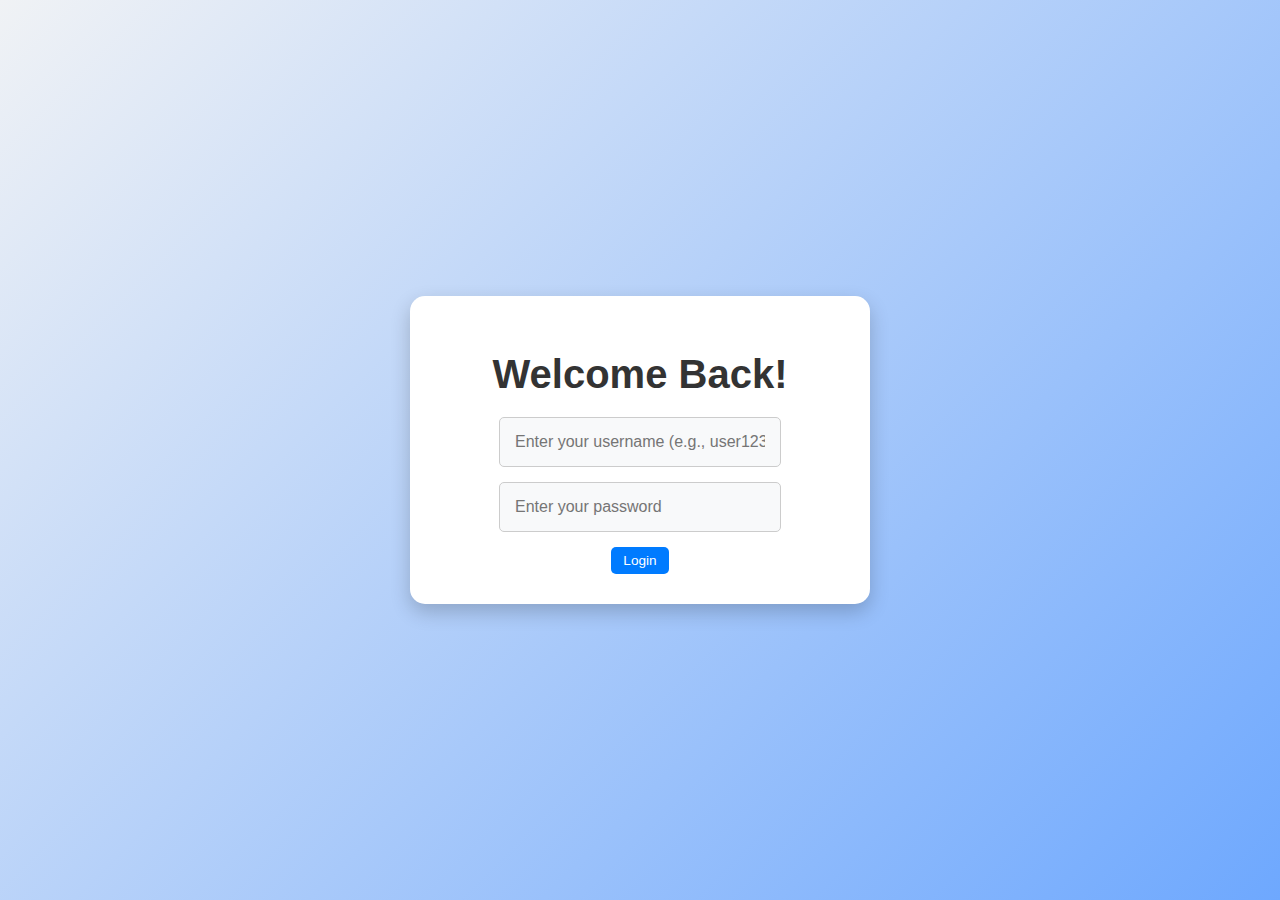
<file: index.html>
<!DOCTYPE html>
<html lang="en">
<head>
  <meta charset="UTF-8">
  <meta name="viewport" content="width=device-width, initial-scale=1.0">
  <title>To-Do List</title>
  <style>
    /* General Styling */
    body {
      font-family: 'Roboto', sans-serif;
      background: linear-gradient(135deg, #f0f2f5, #6ea8fe);
      margin: 0;
      padding: 0;
      min-height: 100vh;
      display: flex;
      align-items: center;
      justify-content: center;
    }    
    .login-container,
    .main-container {
      display: flex;
      align-items: center;
      justify-content: center;
      flex-direction: column;
      text-align: center;
      background: #ffffff;
      padding: 30px;
      border-radius: 15px;
      box-shadow: 0 8px 20px rgba(0, 0, 0, 0.2);
    }

    .login-container {
      max-width: 400px;
      width: 90%;
    }

    .login-container input {
      padding: 15px;
      margin-bottom: 15px;
      border: 1px solid #ccc;
      border-radius: 5px;
      font-size: 1rem;
      width: 100%;
    }

    .login-container button {
      background-color: #007bff;
      color: white;
      padding: 10px 20px;
      border: none;
      border-radius: 5px;
      cursor: pointer;
      font-size: 1rem;
      width: 100%;
    }

    .login-container button:hover {
      background-color: #0056b3;
    }

    .container {
      background: white;
      border-radius: 10px;
      box-shadow: 0 4px 15px rgba(0, 0, 0, 0.2);
      padding: 30px;
      max-width: 600px;
      width: 90%;
    }

    h1 {
      font-size: 2.5rem;
      color: #333;
      margin-bottom: 20px;
    }

    .add-section {
      display: flex;
      gap: 10px;
      justify-content: center;
      margin-bottom: 20px;
    }

    input {
      flex: 1;
      padding: 10px;
      border: 1px solid #ccc;
      border-radius: 5px;
      font-size: 1rem;
      max-width: 250px;
    }

    button {
      padding: 10px 15px;
      border: none;
      border-radius: 5px;
      font-size: 1rem;
      cursor: pointer;
      transition: background-color 0.3s;
    }
    .login-container button {
  background-color: #007bff;
  color: white;
  padding: 6px 12px; /* Smaller padding */
  border: none;
  border-radius: 5px;
  cursor: pointer;
  font-size: 0.85rem; /* Smaller font size */
  width: auto; /* Auto width to fit content */
}

    button:hover {
      opacity: 0.9;
    }

    .add-button {
      background-color: #007bff;
      color: white;
    }

    .change-heading {
      background-color: #17a2b8;
      color: white;
    }

    #todoList {
      list-style-type: none;
      padding: 0;
      margin: 0;
    }

    .todo-item {
      display: flex;
      justify-content: space-between;
      align-items: center;
      background: #f9f9f9;
      margin: 10px 0;
      padding: 10px 15px;
      border-radius: 5px;
      box-shadow: 0px 2px 5px rgba(0, 0, 0, 0.1);
    }

    .todo-item.completed span {
      text-decoration: line-through;
      color: gray;
    }

    .todo-item button {
      padding: 5px 10px;
      border-radius: 3px;
    }

    .todo-item .edit {
      background: #ffc107;
      color: white;
    }

    .todo-item .remove {
      background: #dc3545;
      color: white;
    }

    .todo-item .complete {
      background: #28a745;
      color: white;
    }

    .progress {
      margin-top: 20px;
      background: #e9ecef;
      border-radius: 10px;
      overflow: hidden;
      height: 20px;
      box-shadow: inset 0 1px 3px rgba(0, 0, 0, 0.1);
    }

    .progress-bar {
      height: 100%;
      background: #007bff;
      transition: width 0.3s;
    }

    footer {
      margin-top: 20px;
      font-size: 0.9rem;
      color: #555;
    }
  </style>
</head>
<body>
  <div class="login-container" id="loginScreen">
    <h1>Welcome Back!</h1>
    <input type="text" id="username" placeholder="Enter your username (e.g., user123)" required style="background-color: #f8f9fa;" />
    <input type="password" id="password" placeholder="Enter your password" required style="background-color: #f8f9fa;" />
    <button id="loginButton">Login</button>
  </div>

  <div class="main-container" id="mainScreen" style="display: none;">
    <div class="container">
      <h1 id="heading">Enhanced To-Do List</h1>

      <div class="add-section">
        <input type="text" id="todoInput" placeholder="What do you need to do?" />
        <button id="addButton" class="add-button">Add Task</button>
        <button id="changeHeading" class="change-heading">Change Heading</button>
      </div>

      <ul id="todoList"></ul>

      <div class="progress">
        <div id="progressBar" class="progress-bar" style="width: 0%;"></div>
      </div>

      <footer>
        <p>Created By Rudra</p>
      </footer>
    </div>
  </div>

  <script>
    const validUsername = "rudrakumawat"; // Replace with actual username
    const validPassword = "rudra915"; //Replace with actual password

    const loginScreen = document.getElementById("loginScreen");
    const mainScreen = document.getElementById("mainScreen");
    const loginButton = document.getElementById("loginButton");

    loginButton.addEventListener("click", function () {
      const username = document.getElementById("username").value.trim();
      const password = document.getElementById("password").value.trim();

      // Simple authentication check
      if (username === validUsername && password === validPassword) {
        loginScreen.style.display = "none";
        mainScreen.style.display = "flex";
      } else {
        alert("Invalid username or password!");
      }
    });

    // To-Do List Functionality
    const todoInput = document.getElementById('todoInput');
    const addButton = document.getElementById('addButton');
    const changeHeading = document.getElementById('changeHeading');
    const todoList = document.getElementById('todoList');
    const heading = document.getElementById('heading');
    const progressBar = document.getElementById('progressBar');

    function updateProgressBar() {
      const totalTasks = todoList.children.length;
      const completedTasks = document.querySelectorAll('.todo-item.completed').length;
      const progress = totalTasks === 0 ? 0 : (completedTasks / totalTasks) * 100;
      progressBar.style.width = progress + '%';
    }

    addButton.addEventListener('click', function () {
      const taskText = todoInput.value.trim();
      if (taskText === '') {
        alert('Please enter a task!');
        return;
      }

      const listItem = document.createElement('li');
      listItem.classList.add('todo-item');

      const taskContent = document.createElement('span');
      taskContent.textContent = taskText;

      const completeButton = document.createElement('button');
      completeButton.textContent = 'Complete';
      completeButton.classList.add('complete');
      completeButton.addEventListener('click', function () {
        listItem.classList.toggle('completed');
        updateProgressBar();
      });

      const editButton = document.createElement('button');
      editButton.textContent = 'Edit'; 
      editButton.classList.add('edit');
      editButton.addEventListener('click', function () {
        const newTaskText = prompt('Edit your task:', taskContent.textContent);
        if (newTaskText !== null && newTaskText.trim() !== '') {
          taskContent.textContent = newTaskText;
        }else {
        alert("Please enter a new task");
      }
      });

      const removeButton = document.createElement('button');
      removeButton.textContent = 'Remove';
      removeButton.classList.add('remove');
      removeButton.addEventListener('click', function () {
        todoList.removeChild(listItem);
        updateProgressBar();
      });

      listItem.appendChild(taskContent);
      listItem.appendChild(completeButton);
      listItem.appendChild(editButton);
      listItem.appendChild(removeButton);
      todoList.appendChild(listItem);

      todoInput.value = '';
      updateProgressBar();
    });

    

    // updating heading 
    changeHeading.addEventListener('click', function () {
      const newHeading = prompt('Enter new heading:');
      if (newHeading !== null && newHeading.trim() !== ''){
        heading.textContent = newHeading;
      } else {
        alert('Please enter a valid heading!');
      }
    })
  </script>
</body>
</html>
</file>
